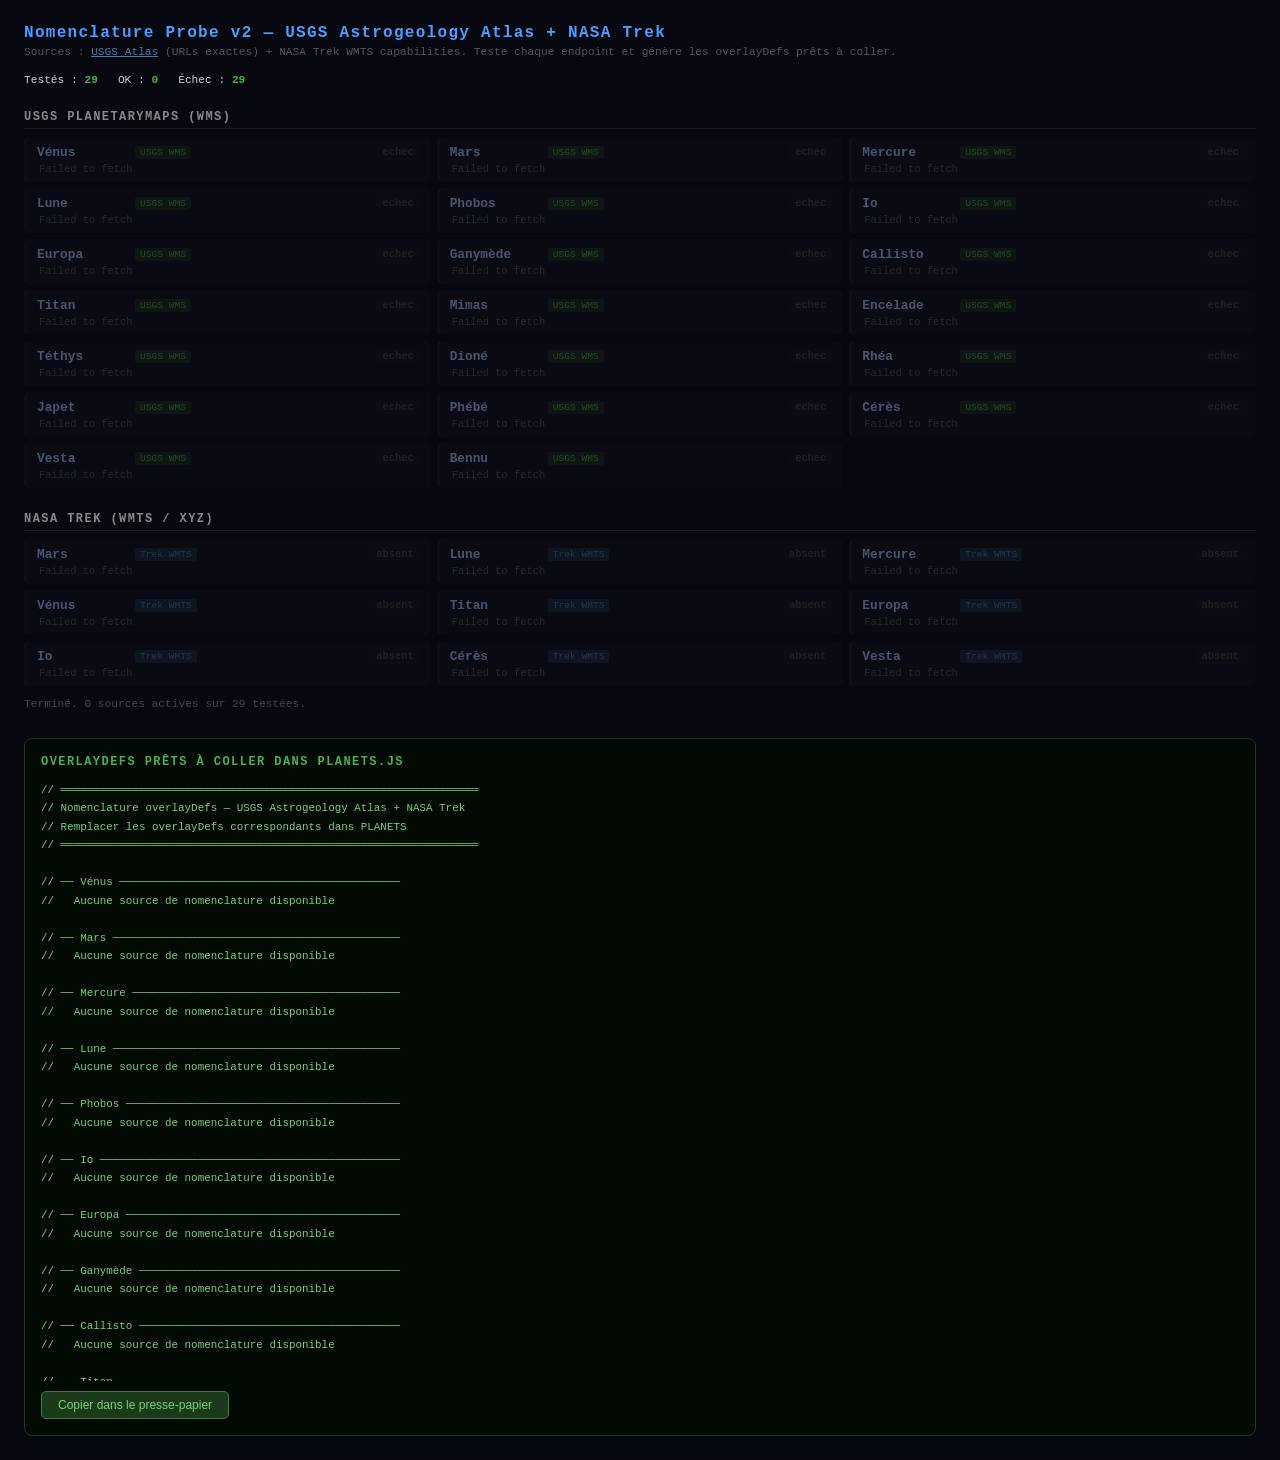
<file: probes/Trek_Nomen_Probe.html>
<!DOCTYPE html>
<html lang="fr">
<head>
<meta charset="UTF-8">
<title>Nomenclature Probe v2 — USGS Atlas + Trek</title>
<style>
  * { box-sizing: border-box; margin: 0; padding: 0; }
  body { font-family: 'Courier New', monospace; background: #07080f; color: #c8d0e0; padding: 24px; font-size: .78rem; }
  h1 { color: #4a9eff; margin-bottom: 4px; font-size: 1rem; letter-spacing: .08em; }
  h2 { color: #888; font-size: .75rem; margin: 24px 0 8px; letter-spacing: .12em; text-transform: uppercase; border-bottom: 1px solid #1a1d2e; padding-bottom: 4px; }
  p  { color: #555; font-size: .7rem; margin-bottom: 16px; }
  .grid { display: grid; grid-template-columns: repeat(auto-fill, minmax(340px, 1fr)); gap: 6px; }
  .row {
    display: flex; flex-direction: column; gap: 3px;
    background: #0d0f1a; border-radius: 5px; padding: 7px 10px;
    border-left: 3px solid #222;
    transition: border-color .2s;
  }
  .row.ok   { border-color: #4caf50; }
  .row.err  { border-color: #1a1a1a; opacity: .4; }
  .row.load { border-color: #ff9800; }
  .row-top { display: flex; align-items: center; gap: 8px; }
  .body-name { font-weight: bold; color: #aac8ff; min-width: 90px; font-size: .8rem; }
  .source-tag { font-size: .6rem; padding: 1px 5px; border-radius: 2px; background: #1a2a3a; color: #4a7aaa; }
  .source-tag.usgs { background: #1a2a1a; color: #4aaa4a; }
  .badge { font-size: .65rem; font-weight: bold; padding: 2px 7px; border-radius: 3px; margin-left: auto; white-space: nowrap; }
  .badge.ok   { background: #4caf5022; color: #4caf50; }
  .badge.err  { background: #22222222; color: #444; }
  .badge.load { background: #ff980022; color: #ff9800; }
  .layer-info { font-size: .65rem; color: #555; padding-left: 2px; }
  .layer-info.ok { color: #3a7a3a; }
  #output { margin-top: 28px; background: #030a03; border: 1px solid #1a3a1a; border-radius: 8px; padding: 16px; display: none; }
  #output h2 { color: #4caf50; border: none; margin-top: 0; }
  pre { font-size: .68rem; color: #7ad07a; white-space: pre-wrap; max-height: 600px; overflow-y: auto; line-height: 1.7; }
  .copy-btn { margin-top: 10px; padding: 6px 16px; background: #1a3a1a; color: #7ad07a; border: 1px solid #3a7a3a; border-radius: 5px; cursor: pointer; font-size: .75rem; }
  .copy-btn:hover { background: #2a5a2a; }
  .progress { color: #444; font-size: .7rem; margin-top: 12px; }
  .stats { display: flex; gap: 20px; margin-bottom: 16px; }
  .stat { font-size: .7rem; }
  .stat span { color: #4caf50; font-weight: bold; }
</style>
</head>
<body>

<h1>Nomenclature Probe v2 — USGS Astrogeology Atlas + NASA Trek</h1>
<p>Sources : <a href="https://astrowebmaps.wr.usgs.gov/webmapatlas/Layers/maps.html" style="color:#4a7aaa">USGS Atlas</a> (URLs exactes) + NASA Trek WMTS capabilities. Teste chaque endpoint et génère les overlayDefs prêts à coller.</p>

<div class="stats">
  <div class="stat">Testés : <span id="cnt-tested">0</span></div>
  <div class="stat">OK : <span id="cnt-ok">0</span></div>
  <div class="stat">Échec : <span id="cnt-err">0</span></div>
</div>

<h2>USGS Planetarymaps (WMS)</h2>
<div class="grid" id="grid-usgs"></div>

<h2>NASA Trek (WMTS / XYZ)</h2>
<div class="grid" id="grid-trek"></div>

<div class="progress" id="progress"></div>

<div id="output">
  <h2>overlayDefs prêts à coller dans planets.js</h2>
  <pre id="out-text"></pre>
  <button class="copy-btn" onclick="navigator.clipboard.writeText(document.getElementById('out-text').textContent)">Copier dans le presse-papier</button>
</div>

<script>
const USGS_BASE = 'https://planetarymaps.usgs.gov/cgi-bin/mapserv';
const TREK_BASE = 'https://trek.nasa.gov/tiles';

// ── USGS endpoints extraits de l'atlas USGS Astrogeology ─────────────────────
// Source : https://astrowebmaps.wr.usgs.gov/webmapatlas/Layers/maps.html
// Colonne "Layer Type = WMS" + "Layer = NOMENCLATURE" pour chaque corps
const USGS_ENDPOINTS = [
  { id: 'venus',     label: 'Vénus',     map: '/maps/venus/venus_nomen_wms.map',               layer: 'NOMENCLATURE' },
  { id: 'mars',      label: 'Mars',      map: '/maps/mars/mars_nomen_wms.map',                  layer: 'NOMENCLATURE' },
  { id: 'mercury',   label: 'Mercure',   map: '/maps/mercury/mercury_nomen_wms.map',             layer: 'NOMENCLATURE' },
  { id: 'moon',      label: 'Lune',      map: '/maps/moon/moon_nomen_wms.map',                  layer: 'NOMENCLATURE' },
  { id: 'phobos',    label: 'Phobos',    map: '/maps/mars/phobos_nomen_wms.map',                layer: 'NOMENCLATURE' },
  { id: 'io',        label: 'Io',        map: '/maps/jupiter/io_nomen_wms.map',                  layer: 'NOMENCLATURE' },
  { id: 'europa',    label: 'Europa',    map: '/maps/jupiter/europa_nomen_wms.map',              layer: 'NOMENCLATURE' },
  { id: 'ganymede',  label: 'Ganymède',  map: '/maps/jupiter/ganymede_nomen_wms.map',            layer: 'NOMENCLATURE' },
  { id: 'callisto',  label: 'Callisto',  map: '/maps/jupiter/callisto_nomen_wms.map',            layer: 'NOMENCLATURE' },
  { id: 'titan',     label: 'Titan',     map: '/maps/saturn/titan_nomen_wms.map',                layer: 'NOMENCLATURE' },
  { id: 'mimas',     label: 'Mimas',     map: '/maps/saturn/mimas_nomen_wms.map',               layer: 'NOMENCLATURE' },
  { id: 'enceladus', label: 'Encelade',  map: '/maps/saturn/enceladus_nomen_wms.map',            layer: 'NOMENCLATURE' },
  { id: 'tethys',    label: 'Téthys',    map: '/maps/saturn/tethys_nomen_wms.map',               layer: 'NOMENCLATURE' },
  { id: 'dione',     label: 'Dioné',     map: '/maps/saturn/dione_nomen_wms.map',                layer: 'NOMENCLATURE' },
  { id: 'rhea',      label: 'Rhéa',      map: '/maps/saturn/rhea_nomen_wms.map',                 layer: 'NOMENCLATURE' },
  { id: 'iapetus',   label: 'Japet',     map: '/maps/saturn/iapetus_nomen_wms.map',              layer: 'NOMENCLATURE' },
  { id: 'phoebe',    label: 'Phébé',     map: '/maps/saturn/phoebe_nomen_wms.map',               layer: 'NOMENCLATURE' },
  { id: 'ceres',     label: 'Cérès',     map: '/maps/asteroid_belt/ceres_nomen_wms.map',         layer: 'NOMENCLATURE' },
  { id: 'vesta',     label: 'Vesta',     map: '/maps/asteroid_belt/vesta_nomen_wms.map',         layer: 'NOMENCLATURE' },
  { id: 'bennu',     label: 'Bennu',     map: '/maps/asteroid_belt/bennu_nomen_wms.map',         layer: 'NOMENCLATURE' },
  // Ryugu : pas de nomenclature IAU officielle dans l'atlas
];

// ── NASA Trek : couches nomenclature connues (WMTS → XYZ) ────────────────────
// Pattern détecté via WMTSCapabilities.xml de chaque corps
const TREK_ENDPOINTS = [
  { id: 'mars',      label: 'Mars',     body: 'Mars',     layer: 'Mars_HRSC_MOLA_BlendShade_ClrTopo_2500m_Nomenclature', ext: 'png' },
  { id: 'moon',      label: 'Lune',     body: 'Moon',     layer: 'Moon_LRO_LROC-WAC_Mosaic_global_100m_June2013_Nomenclature', ext: 'png' },
  { id: 'mercury',   label: 'Mercure',  body: 'Mercury',  layer: 'Mercury_MESSENGER_MDIS_Basemap_BDR_Mosaic_Global_166m_Nomenclature', ext: 'png' },
  { id: 'venus',     label: 'Vénus',    body: 'Venus',    layer: 'Venus_Magellan_C3-MDIR_Global_Mosaic_2025m_Nomenclature', ext: 'png' },
  { id: 'titan',     label: 'Titan',    body: 'Titan',    layer: 'Titan_Cassini_ISS_Nomenclature', ext: 'png' },
  { id: 'europa',    label: 'Europa',   body: 'Europa',   layer: 'Europa_Galileo_Nomenclature', ext: 'png' },
  { id: 'io',        label: 'Io',       body: 'Io',       layer: 'Io_Galileo_Nomenclature', ext: 'png' },
  { id: 'ceres',     label: 'Cérès',    body: 'Ceres',    layer: 'Ceres_Dawn_FC_HAMO_ClrShade_DLR_Global_60ppd_Oct2016_Nomenclature', ext: 'png' },
  { id: 'vesta',     label: 'Vesta',    body: 'Vesta',    layer: 'VestaHAMOLAMOBlend.eq_Nomenclature', ext: 'png' },
];

// ── State ─────────────────────────────────────────────────────────────────────
let cntTested = 0, cntOk = 0, cntErr = 0;
const results = { usgs: {}, trek: {} };

function updateStats() {
  document.getElementById('cnt-tested').textContent = cntTested;
  document.getElementById('cnt-ok').textContent = cntOk;
  document.getElementById('cnt-err').textContent = cntErr;
}

// ── Row UI ────────────────────────────────────────────────────────────────────
function makeRow(grid, uid, label, sourceLabel, sourceClass) {
  const row = document.createElement('div');
  row.id = 'row-' + uid;
  row.className = 'row load';
  row.innerHTML = `
    <div class="row-top">
      <div class="body-name">${label}</div>
      <div class="source-tag ${sourceClass}">${sourceLabel}</div>
      <div class="badge load" id="badge-${uid}">…</div>
    </div>
    <div class="layer-info" id="info-${uid}">en attente…</div>`;
  grid.appendChild(row);
}

function setRow(uid, ok, badgeText, info) {
  const row = document.getElementById('row-' + uid);
  const badge = document.getElementById('badge-' + uid);
  const infoEl = document.getElementById('info-' + uid);
  if (!row) return;
  row.className = 'row ' + (ok ? 'ok' : 'err');
  badge.className = 'badge ' + (ok ? 'ok' : 'err');
  badge.textContent = badgeText;
  infoEl.className = 'layer-info ' + (ok ? 'ok' : '');
  infoEl.textContent = info;
  cntTested++;
  ok ? cntOk++ : cntErr++;
  updateStats();
}

// ── Parse WMS GetCapabilities → find layer names ──────────────────────────────
function parseWmsLayers(xml) {
  const doc = new DOMParser().parseFromString(xml, 'application/xml');
  return [...doc.querySelectorAll('Layer > Name')]
    .map(el => el.textContent.trim())
    .filter(Boolean);
}

// ── Parse Trek WMTS capabilities → check if layer exists ─────────────────────
function trekLayerExists(xml, layerName) {
  const doc = new DOMParser().parseFromString(xml, 'application/xml');
  return [...doc.querySelectorAll('Layer > ows\\:Identifier, Layer > Identifier')]
    .some(el => el.textContent.trim() === layerName);
}

function trekLayerMaxZoom(xml, layerName) {
  const doc = new DOMParser().parseFromString(xml, 'application/xml');
  let maxZ = 0;
  doc.querySelectorAll('Layer').forEach(el => {
    const id = el.querySelector('ows\\:Identifier, Identifier');
    if (!id || id.textContent.trim() !== layerName) return;
    el.querySelectorAll('TileMatrix').forEach(tm => {
      const z = parseInt(tm.textContent.trim(), 10);
      if (!isNaN(z) && z > maxZ) maxZ = z;
    });
  });
  return maxZ;
}

// ── Probe USGS WMS ────────────────────────────────────────────────────────────
async function probeUsgs(ep) {
  const uid = 'usgs-' + ep.id;
  const capUrl = `${USGS_BASE}?map=${ep.map}&SERVICE=WMS&REQUEST=GetCapabilities&VERSION=1.1.1`;
  try {
    const r = await fetch(capUrl);
    if (!r.ok) throw new Error(`HTTP ${r.status}`);
    const xml = await r.text();
    const layers = parseWmsLayers(xml);
    const hasNomen = layers.includes(ep.layer) || layers.includes('NOMENCLATURE');
    const actualLayer = layers.includes(ep.layer) ? ep.layer : (layers.includes('NOMENCLATURE') ? 'NOMENCLATURE' : layers[0]);
    if (layers.length === 0) throw new Error('0 layers');
    results.usgs[ep.id] = { map: ep.map, layer: actualLayer, ok: hasNomen };
    setRow(uid, true, `${layers.length} layer(s)`, `Layers: ${layers.join(', ')}`);
  } catch(e) {
    results.usgs[ep.id] = { ok: false };
    setRow(uid, false, 'echec', `${e.message}`);
  }
}

// ── Probe Trek WMTS ───────────────────────────────────────────────────────────
async function probeTrek(ep) {
  const uid = 'trek-' + ep.id;
  const capUrl = `${TREK_BASE}/${ep.body}/EQ/WMTSCapabilities.xml`;
  try {
    const r = await fetch(capUrl);
    if (!r.ok) throw new Error(`HTTP ${r.status}`);
    const xml = await r.text();
    const exists = trekLayerExists(xml, ep.layer);
    if (!exists) throw new Error(`couche "${ep.layer}" absente`);
    const maxZ = trekLayerMaxZoom(xml, ep.layer);
    const url = `${TREK_BASE}/${ep.body}/EQ/${ep.layer}/1.0.0/default/default028mm/{z}/{y}/{x}.${ep.ext}`;
    results.trek[ep.id] = { url, maxZ, ok: true };
    setRow(uid, true, `z≤${maxZ}`, url);
  } catch(e) {
    results.trek[ep.id] = { ok: false };
    setRow(uid, false, 'absent', `${e.message}`);
  }
}

// ── Generate output ───────────────────────────────────────────────────────────
function generateOutput() {
  const bodies = [
    'venus','mars','mercury','moon','phobos',
    'io','europa','ganymede','callisto',
    'titan','mimas','enceladus','tethys','dione','rhea','iapetus','phoebe',
    'ceres','vesta','bennu'
  ];

  const lines = [];
  lines.push('// ════════════════════════════════════════════════════════════════');
  lines.push('// Nomenclature overlayDefs — USGS Astrogeology Atlas + NASA Trek');
  lines.push('// Remplacer les overlayDefs correspondants dans PLANETS');
  lines.push('// ════════════════════════════════════════════════════════════════\n');

  bodies.forEach(id => {
    const u = results.usgs[id];
    const t = results.trek[id];
    const label = (USGS_ENDPOINTS.find(e => e.id === id) || TREK_ENDPOINTS.find(e => e.id === id) || {}).label || id;
    lines.push(`// ── ${label} ${'─'.repeat(Math.max(0, 48 - label.length))}`);

    const defs = [];

    if (u && u.ok) {
      defs.push(
        `  {`,
        `    label: 'Nomenclature (USGS)',`,
        `    type: 'wms',`,
        `    url: \`\${USGS}?map=${u.map}\`,`,
        `    opts: { layers:'${u.layer}', format:'image/png', version:'1.1.1', transparent:true, attribution:'USGS/IAU', opacity:0.85 }`,
        `  },`
      );
    }

    if (t && t.ok) {
      defs.push(
        `  {`,
        `    label: 'Nomenclature (Trek)',`,
        `    type: 'xyz',`,
        `    url: '${t.url}',`,
        `    opts: { maxNativeZoom:${t.maxZ}, attribution:'NASA Trek · USGS/IAU', opacity:0.85 }`,
        `  },`
      );
    }

    if (defs.length === 0) {
      lines.push('//   Aucune source de nomenclature disponible\n');
    } else {
      lines.push(...defs, '');
    }
  });

  return lines.join('\n');
}

// ── Run ───────────────────────────────────────────────────────────────────────
const gridUsgs = document.getElementById('grid-usgs');
const gridTrek = document.getElementById('grid-trek');

USGS_ENDPOINTS.forEach(ep => makeRow(gridUsgs, 'usgs-' + ep.id, ep.label, 'USGS WMS', 'usgs'));
TREK_ENDPOINTS.forEach(ep => makeRow(gridTrek, 'trek-' + ep.id, ep.label, 'Trek WMTS', ''));

(async () => {
  const prog = document.getElementById('progress');
  const total = USGS_ENDPOINTS.length + TREK_ENDPOINTS.length;
  let done = 0;

  const tick = () => { done++; prog.textContent = `${done}/${total} requêtes effectuées…`; };

  await Promise.all([
    ...USGS_ENDPOINTS.map(ep => probeUsgs(ep).then(tick)),
    ...TREK_ENDPOINTS.map(ep => probeTrek(ep).then(tick)),
  ]);

  prog.textContent = `Terminé. ${cntOk} sources actives sur ${total} testées.`;
  document.getElementById('out-text').textContent = generateOutput();
  document.getElementById('output').style.display = 'block';
})();
</script>
</body>
</html>
</file>
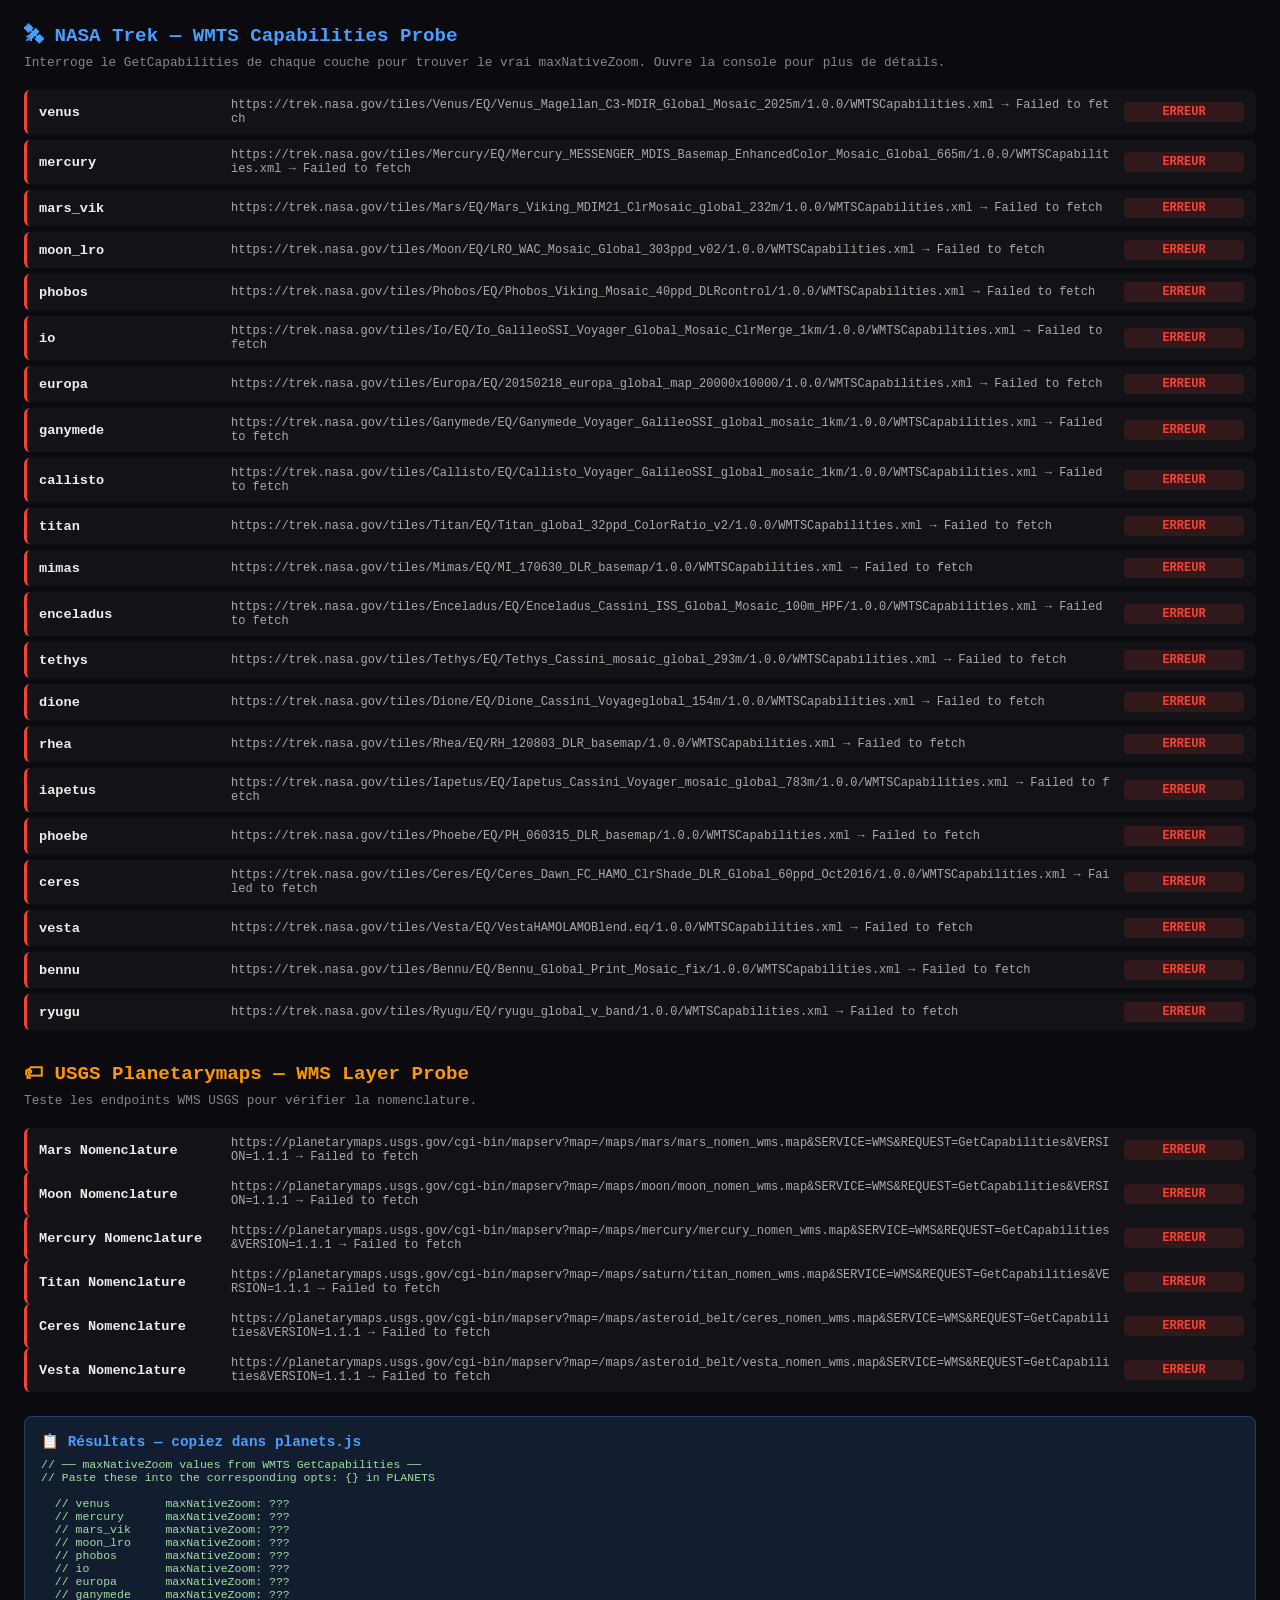
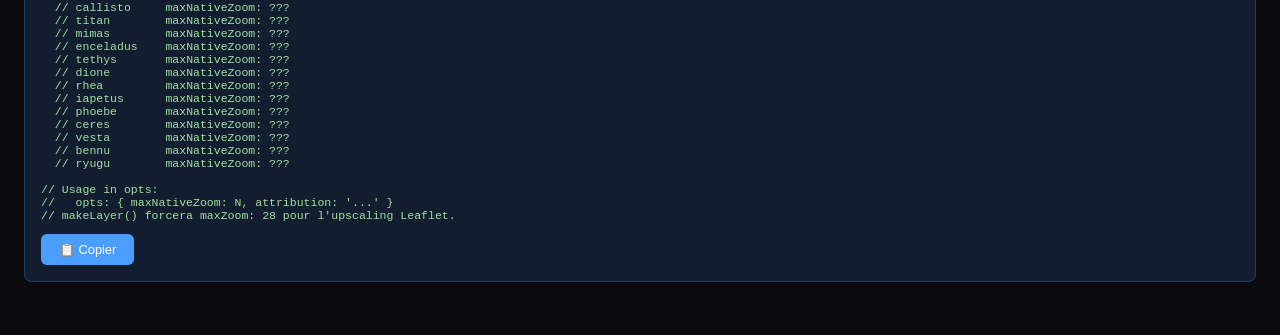
<file: probes/Trek_Tile_Probe.html>
<!DOCTYPE html>
<html lang="fr"><head>
<meta http-equiv="content-type" content="text/html; charset=UTF-8">
<meta charset="UTF-8">
<title>Trek Tile Probe</title>
<style>
  * { box-sizing: border-box; margin: 0; padding: 0; }
  body { font-family: 'Courier New', monospace; background: #0a0a0f; color: #c8d0e0; padding: 24px; }
  h1 { color: #4a9eff; margin-bottom: 8px; font-size: 1.2rem; }
  p  { color: #888; font-size: .8rem; margin-bottom: 20px; }
  #log { display: grid; gap: 6px; }
  .row {
    display: grid; grid-template-columns: 180px 1fr 120px;
    align-items: center; gap: 12px;
    background: #ffffff08; border-radius: 6px; padding: 8px 12px;
    border-left: 3px solid #333;
  }
  .row.ok   { border-color: #4caf50; }
  .row.err  { border-color: #f44336; }
  .row.load { border-color: #ff9800; }
  .name { font-weight: bold; color: #eee; font-size: .85rem; }
  .info { font-size: .75rem; color: #aaa; word-break: break-all; }
  .badge {
    font-size: .75rem; font-weight: bold; padding: 3px 8px;
    border-radius: 4px; text-align: center;
  }
  .badge.ok  { background: #4caf5022; color: #4caf50; }
  .badge.err { background: #f4433622; color: #f44336; }
  .badge.load{ background: #ff980022; color: #ff9800; }
  #export {
    margin-top: 24px; background: #4a9eff22; border: 1px solid #4a9eff44;
    border-radius: 8px; padding: 16px;
  }
  #export h2 { color: #4a9eff; font-size: .9rem; margin-bottom: 8px; }
  #export pre {
    font-size: .72rem; color: #a0e0a0; white-space: pre-wrap;
    max-height: 400px; overflow-y: auto;
  }
  button {
    margin-top: 12px; padding: 8px 18px; background: #4a9eff;
    color: #fff; border: none; border-radius: 6px; cursor: pointer; font-size: .8rem;
  }
  button:hover { background: #2a7eff; }
  #section-usgs { margin-top: 32px; }
  #section-usgs h1 { color: #ff9800; }
</style>
</head>
<body>

<h1>🛰 NASA Trek — WMTS Capabilities Probe</h1>
<p>Interroge le GetCapabilities de chaque couche pour trouver le vrai <code>maxNativeZoom</code>. Ouvre la console pour plus de détails.</p>

<div id="log"><div id="row-venus" class="row ok">
      <div class="name">venus</div>
      <div class="info" id="info-venus">https://trek.nasa.gov/tiles/Venus/EQ/Venus_Magellan_C3-MDIR_Global_Mosaic_2025m/1.0.0/WMTSCapabilities.xml</div>
      <div class="badge ok" id="badge-venus">maxNativeZoom: 5</div></div><div id="row-mercury" class="row ok">
      <div class="name">mercury</div>
      <div class="info" id="info-mercury">https://trek.nasa.gov/tiles/
Mercury/EQ/
Mercury_MESSENGER_MDIS_Basemap_EnhancedColor_Mosaic_Global_665m/1.0.0/
WMTSCapabilities.xml</div>
      <div class="badge ok" id="badge-mercury">maxNativeZoom: 7</div></div><div id="row-mars_vik" class="row ok">
      <div class="name">mars_vik</div>
      <div class="info" id="info-mars_vik">https://trek.nasa.gov/tiles/Mars/EQ/Mars_Viking_MDIM21_ClrMosaic_global_232m/1.0.0/WMTSCapabilities.xml</div>
      <div class="badge ok" id="badge-mars_vik">maxNativeZoom: 7</div></div><div id="row-moon_lro" class="row ok">
      <div class="name">moon_lro</div>
      <div class="info" id="info-moon_lro">https://trek.nasa.gov/tiles/Moon/EQ/LRO_WAC_Mosaic_Global_303ppd_v02/1.0.0/WMTSCapabilities.xml</div>
      <div class="badge ok" id="badge-moon_lro">maxNativeZoom: 8</div></div><div id="row-phobos" class="row ok">
      <div class="name">phobos</div>
      <div class="info" id="info-phobos">https://trek.nasa.gov/tiles/Phobos/EQ/Phobos_Viking_Mosaic_40ppd_DLRcontrol/1.0.0/WMTSCapabilities.xml</div>
      <div class="badge ok" id="badge-phobos">maxNativeZoom: 5</div></div><div id="row-io" class="row ok">
      <div class="name">io</div>
      <div class="info" id="info-io">https://trek.nasa.gov/tiles/Io/EQ/Io_GalileoSSI_Voyager_Global_Mosaic_ClrMerge_1km/1.0.0/WMTSCapabilities.xml</div>
      <div class="badge ok" id="badge-io">maxNativeZoom: 4</div></div><div id="row-europa" class="row ok">
      <div class="name">europa</div>
      <div class="info" id="info-europa">https://trek.nasa.gov/tiles/Europa/EQ/20150218_europa_global_map_20000x10000/1.0.0/WMTSCapabilities.xml</div>
      <div class="badge ok" id="badge-europa">maxNativeZoom: 5</div></div><div id="row-ganymede" class="row ok">
      <div class="name">ganymede</div>
      <div class="info" id="info-ganymede">https://trek.nasa.gov/tiles/Ganymede/EQ/Ganymede_Voyager_GalileoSSI_global_mosaic_1km/1.0.0/WMTSCapabilities.xml</div>
      <div class="badge ok" id="badge-ganymede">maxNativeZoom: 5</div></div><div id="row-callisto" class="row ok">
      <div class="name">callisto</div>
      <div class="info" id="info-callisto">https://trek.nasa.gov/tiles/Callisto/EQ/Callisto_Voyager_GalileoSSI_global_mosaic_1km/1.0.0/WMTSCapabilities.xml</div>
      <div class="badge ok" id="badge-callisto">maxNativeZoom: 5</div></div><div id="row-titan" class="row ok">
      <div class="name">titan</div>
      <div class="info" id="info-titan">https://trek.nasa.gov/tiles/Titan/EQ/Titan_global_32ppd_ColorRatio_v2/1.0.0/WMTSCapabilities.xml</div>
      <div class="badge ok" id="badge-titan">maxNativeZoom: 4</div></div><div id="row-mimas" class="row ok">
      <div class="name">mimas</div>
      <div class="info" id="info-mimas">https://trek.nasa.gov/tiles/Mimas/EQ/MI_170630_DLR_basemap/1.0.0/WMTSCapabilities.xml</div>
      <div class="badge ok" id="badge-mimas">maxNativeZoom: 4</div></div><div id="row-enceladus" class="row ok">
      <div class="name">enceladus</div>
      <div class="info" id="info-enceladus">https://trek.nasa.gov/tiles/Enceladus/EQ/Enceladus_Cassini_ISS_Global_Mosaic_100m_HPF/1.0.0/WMTSCapabilities.xml</div>
      <div class="badge ok" id="badge-enceladus">maxNativeZoom: 5</div></div><div id="row-tethys" class="row ok">
      <div class="name">tethys</div>
      <div class="info" id="info-tethys">https://trek.nasa.gov/tiles/Tethys/EQ/Tethys_Cassini_mosaic_global_293m/1.0.0/WMTSCapabilities.xml</div>
      <div class="badge ok" id="badge-tethys">maxNativeZoom: 4</div></div><div id="row-dione" class="row ok">
      <div class="name">dione</div>
      <div class="info" id="info-dione">https://trek.nasa.gov/tiles/Dione/EQ/Dione_Cassini_Voyageglobal_154m/1.0.0/WMTSCapabilities.xml</div>
      <div class="badge ok" id="badge-dione">maxNativeZoom: 5</div></div><div id="row-rhea" class="row ok">
      <div class="name">rhea</div>
      <div class="info" id="info-rhea">https://trek.nasa.gov/tiles/Rhea/EQ/RH_120803_DLR_basemap/1.0.0/WMTSCapabilities.xml</div>
      <div class="badge ok" id="badge-rhea">maxNativeZoom: 4</div></div><div id="row-iapetus" class="row ok">
      <div class="name">iapetus</div>
      <div class="info" id="info-iapetus">https://trek.nasa.gov/tiles/Iapetus/EQ/Iapetus_Cassini_Voyager_mosaic_global_783m/1.0.0/WMTSCapabilities.xml</div>
      <div class="badge ok" id="badge-iapetus">maxNativeZoom: 3</div></div><div id="row-phoebe" class="row ok">
      <div class="name">phoebe</div>
      <div class="info" id="info-phoebe">https://trek.nasa.gov/tiles/Phoebe/EQ/PH_060315_DLR_basemap/1.0.0/WMTSCapabilities.xml</div>
      <div class="badge ok" id="badge-phoebe">maxNativeZoom: 2</div></div><div id="row-ceres" class="row ok">
      <div class="name">ceres</div>
      <div class="info" id="info-ceres">https://trek.nasa.gov/tiles/Ceres/EQ/Ceres_Dawn_FC_HAMO_ClrShade_DLR_Global_60ppd_Oct2016/1.0.0/WMTSCapabilities.xml</div>
      <div class="badge ok" id="badge-ceres">maxNativeZoom: 5</div></div><div id="row-vesta" class="row ok">
      <div class="name">vesta</div>
      <div class="info" id="info-vesta">https://trek.nasa.gov/tiles/Vesta/EQ/VestaHAMOLAMOBlend.eq/1.0.0/WMTSCapabilities.xml</div>
      <div class="badge ok" id="badge-vesta">maxNativeZoom: 7</div></div><div id="row-bennu" class="row ok">
      <div class="name">bennu</div>
      <div class="info" id="info-bennu">https://trek.nasa.gov/tiles/Bennu/EQ/Bennu_Global_Print_Mosaic_fix/1.0.0/WMTSCapabilities.xml</div>
      <div class="badge ok" id="badge-bennu">maxNativeZoom: 7</div></div><div id="row-ryugu" class="row ok">
      <div class="name">ryugu</div>
      <div class="info" id="info-ryugu">https://trek.nasa.gov/tiles/Ryugu/EQ/ryugu_global_v_band/1.0.0/WMTSCapabilities.xml</div>
      <div class="badge ok" id="badge-ryugu">maxNativeZoom: 4</div></div></div>

<div id="section-usgs">
  <h1>🏷 USGS Planetarymaps — WMS Layer Probe</h1>
  <p>Teste les endpoints WMS USGS pour vérifier la nomenclature.</p>
  <div id="log-usgs"><div id="row-mars_nomen" class="row ok">
      <div class="name">Mars Nomenclature</div>
      <div class="info" id="info-mars_nomen">Layers: MARS_NOMENCLATURE_WMS, NOMENCLATURE, NOMENCLATURE_180, MARS_POLY</div>
      <div class="badge ok" id="badge-mars_nomen">4 layer(s)</div></div><div id="row-moon_nomen" class="row ok">
      <div class="name">Moon Nomenclature</div>
      <div class="info" id="info-moon_nomen">Layers: (aucun)</div>
      <div class="badge ok" id="badge-moon_nomen">0 layer(s)</div></div><div id="row-mercury_nomen" class="row ok">
      <div class="name">Mercury Nomenclature</div>
      <div class="info" id="info-mercury_nomen">Layers: MERCURY_NOMENCLATURE_WMS, NOMENCLATURE, NOMENCLATURE_180, MERCURY_POLY</div>
      <div class="badge ok" id="badge-mercury_nomen">4 layer(s)</div></div><div id="row-titan_nomen" class="row ok">
      <div class="name">Titan Nomenclature</div>
      <div class="info" id="info-titan_nomen">Layers: TITAN_NOMENCLATURE_WMS, NOMENCLATURE, TITAN_POLY</div>
      <div class="badge ok" id="badge-titan_nomen">3 layer(s)</div></div><div id="row-ceres_nomen" class="row ok">
      <div class="name">Ceres Nomenclature</div>
      <div class="info" id="info-ceres_nomen">Layers: CERES_NOMENCLATURE_WMS, NOMENCLATURE, CERES_POLY</div>
      <div class="badge ok" id="badge-ceres_nomen">3 layer(s)</div></div><div id="row-vesta_nomen" class="row ok">
      <div class="name">Vesta Nomenclature</div>
      <div class="info" id="info-vesta_nomen">Layers: VESTA_NOMENCLATURE_WMS, NOMENCLATURE, VESTA_POLY</div>
      <div class="badge ok" id="badge-vesta_nomen">3 layer(s)</div></div></div>
</div>

<div id="export" style="display: block;">
  <h2>📋 Résultats — copiez dans planets.js</h2>
  <pre id="export-text">// ── maxNativeZoom values from WMTS GetCapabilities ──
// Paste these into the corresponding opts: {} in PLANETS

  // venus        maxNativeZoom: 5
  // mercury      maxNativeZoom: 7
  // mars_vik     maxNativeZoom: 7
  // moon_lro     maxNativeZoom: 8
  // phobos       maxNativeZoom: 5
  // io           maxNativeZoom: 4
  // europa       maxNativeZoom: 5
  // ganymede     maxNativeZoom: 5
  // callisto     maxNativeZoom: 5
  // titan        maxNativeZoom: 4
  // mimas        maxNativeZoom: 4
  // enceladus    maxNativeZoom: 5
  // tethys       maxNativeZoom: 4
  // dione        maxNativeZoom: 5
  // rhea         maxNativeZoom: 4
  // iapetus      maxNativeZoom: 3
  // phoebe       maxNativeZoom: 2
  // ceres        maxNativeZoom: 5
  // vesta        maxNativeZoom: 7
  // bennu        maxNativeZoom: 7
  // ryugu        maxNativeZoom: 4

// Usage in opts:
//   opts: { maxNativeZoom: N, attribution: '...' }
// makeLayer() forcera maxZoom: 28 pour l'upscaling Leaflet.
</pre>
  <button onclick="navigator.clipboard.writeText(document.getElementById('export-text').textContent)">
    📋 Copier
  </button>
</div>

<script>
// ── Trek layers to probe ──────────────────────────────────────────────────────
const TREK_BASE = 'https://trek.nasa.gov/tiles';
const LAYERS = [
  { id: 'venus',     body: 'Venus',    layer: 'Venus_Magellan_C3-MDIR_Global_Mosaic_2025m' },
  { id: 'mercury',   body: 'Mercury',  layer: 'Mercury_MESSENGER_MDIS_Basemap_EnhancedColor_Mosaic_Global_665m' },
  { id: 'mars_vik',  body: 'Mars',     layer: 'Mars_Viking_MDIM21_ClrMosaic_global_232m' },
  { id: 'moon_lro',  body: 'Moon',     layer: 'LRO_WAC_Mosaic_Global_303ppd_v02' },
  { id: 'phobos',    body: 'Phobos',   layer: 'Phobos_Viking_Mosaic_40ppd_DLRcontrol' },
  { id: 'io',        body: 'Io',       layer: 'Io_GalileoSSI_Voyager_Global_Mosaic_ClrMerge_1km' },
  { id: 'europa',    body: 'Europa',   layer: '20150218_europa_global_map_20000x10000' },
  { id: 'ganymede',  body: 'Ganymede', layer: 'Ganymede_Voyager_GalileoSSI_global_mosaic_1km' },
  { id: 'callisto',  body: 'Callisto', layer: 'Callisto_Voyager_GalileoSSI_global_mosaic_1km' },
  { id: 'titan',     body: 'Titan',    layer: 'Titan_global_32ppd_ColorRatio_v2' },
  { id: 'mimas',     body: 'Mimas',    layer: 'MI_170630_DLR_basemap' },
  { id: 'enceladus', body: 'Enceladus',layer: 'Enceladus_Cassini_ISS_Global_Mosaic_100m_HPF' },
  { id: 'tethys',    body: 'Tethys',   layer: 'Tethys_Cassini_mosaic_global_293m' },
  { id: 'dione',     body: 'Dione',    layer: 'Dione_Cassini_Voyageglobal_154m' },
  { id: 'rhea',      body: 'Rhea',     layer: 'RH_120803_DLR_basemap' },
  { id: 'iapetus',   body: 'Iapetus',  layer: 'Iapetus_Cassini_Voyager_mosaic_global_783m' },
  { id: 'phoebe',    body: 'Phoebe',   layer: 'PH_060315_DLR_basemap' },
  { id: 'ceres',     body: 'Ceres',    layer: 'Ceres_Dawn_FC_HAMO_ClrShade_DLR_Global_60ppd_Oct2016' },
  { id: 'vesta',     body: 'Vesta',    layer: 'VestaHAMOLAMOBlend.eq' },
  { id: 'bennu',     body: 'Bennu',    layer: 'Bennu_Global_Print_Mosaic_fix' },
  { id: 'ryugu',     body: 'Ryugu',    layer: 'ryugu_global_v_band' },
];

// ── USGS WMS endpoints to probe ───────────────────────────────────────────────
const USGS_BASE = 'https://planetarymaps.usgs.gov/cgi-bin/mapserv';
const USGS_MAPS = [
  { id: 'mars_nomen',    label: 'Mars Nomenclature',    map: '/maps/mars/mars_nomen_wms.map' },
  { id: 'moon_nomen',    label: 'Moon Nomenclature',    map: '/maps/moon/moon_nomen_wms.map' },
  { id: 'mercury_nomen', label: 'Mercury Nomenclature', map: '/maps/mercury/mercury_nomen_wms.map' },
  { id: 'titan_nomen',   label: 'Titan Nomenclature',   map: '/maps/saturn/titan_nomen_wms.map' },
  { id: 'ceres_nomen',   label: 'Ceres Nomenclature',   map: '/maps/asteroid_belt/ceres_nomen_wms.map' },
  { id: 'vesta_nomen',   label: 'Vesta Nomenclature',   map: '/maps/asteroid_belt/vesta_nomen_wms.map' },
];

// ── Parse WMTS capabilities XML → max TileMatrix identifier ──────────────────
function parseMaxZoom(xmlText) {
  const parser = new DOMParser();
  const doc = parser.parseFromString(xmlText, 'application/xml');

  // TileMatrix identifiers are integers 0..N in the TileMatrixSet
  const identifiers = [...doc.querySelectorAll('TileMatrix > Identifier')]
    .map(el => parseInt(el.textContent.trim(), 10))
    .filter(n => !isNaN(n));

  if (!identifiers.length) return null;
  return Math.max(...identifiers);
}

// ── UI helpers ────────────────────────────────────────────────────────────────
function addRow(container, id, name, stateClass, badgeText, info) {
  let row = document.getElementById('row-' + id);
  if (!row) {
    row = document.createElement('div');
    row.id = 'row-' + id;
    row.className = 'row ' + stateClass;
    row.innerHTML = `
      <div class="name">${name}</div>
      <div class="info" id="info-${id}">${info}</div>
      <div class="badge ${stateClass}" id="badge-${id}">${badgeText}</div>`;
    container.appendChild(row);
  } else {
    row.className = 'row ' + stateClass;
    document.getElementById('info-' + id).textContent = info;
    const badge = document.getElementById('badge-' + id);
    badge.className = 'badge ' + stateClass;
    badge.textContent = badgeText;
  }
}

// ── Probe Trek layers ─────────────────────────────────────────────────────────
const logEl  = document.getElementById('log');
const results = {};

async function probeTrek(l) {
  const capUrl = `${TREK_BASE}/${l.body}/EQ/${l.layer}/1.0.0/WMTSCapabilities.xml`;
  addRow(logEl, l.id, l.id, 'load', '…', capUrl);
  try {
    const r = await fetch(capUrl);
    if (!r.ok) throw new Error(`HTTP ${r.status}`);
    const xml  = await r.text();
    const maxZ = parseMaxZoom(xml);
    if (maxZ === null) throw new Error('Impossible de parser le XML');
    results[l.id] = maxZ;
    addRow(logEl, l.id, l.id, 'ok', `maxNativeZoom: ${maxZ}`, capUrl);
  } catch(e) {
    results[l.id] = '???';
    addRow(logEl, l.id, l.id, 'err', 'ERREUR', `${capUrl} → ${e.message}`);
  }
}

// ── Probe USGS WMS ────────────────────────────────────────────────────────────
const logUsgsEl = document.getElementById('log-usgs');

async function probeUsgs(m) {
  const capUrl = `${USGS_BASE}?map=${m.map}&SERVICE=WMS&REQUEST=GetCapabilities&VERSION=1.1.1`;
  addRow(logUsgsEl, m.id, m.label, 'load', '…', capUrl);
  try {
    const r = await fetch(capUrl);
    if (!r.ok) throw new Error(`HTTP ${r.status}`);
    const xml = await r.text();
    const parser = new DOMParser();
    const doc = parser.parseFromString(xml, 'application/xml');
    // Find layer names
    const layerNames = [...doc.querySelectorAll('Layer > Name')]
      .map(el => el.textContent.trim())
      .filter(Boolean);
    addRow(logUsgsEl, m.id, m.label, 'ok',
      `${layerNames.length} layer(s)`,
      `Layers: ${layerNames.join(', ') || '(aucun)'}`);
  } catch(e) {
    addRow(logUsgsEl, m.id, m.label, 'err', 'ERREUR', `${capUrl} → ${e.message}`);
  }
}

// ── Run all probes then render export ─────────────────────────────────────────
(async () => {
  // Run in parallel
  await Promise.all([
    ...LAYERS.map(probeTrek),
    ...USGS_MAPS.map(probeUsgs),
  ]);

  // Generate the JS snippet
  const lines = LAYERS.map(l => {
    const z = results[l.id];
    return `  // ${l.id.padEnd(12)} maxNativeZoom: ${z}`;
  });

  const snippet = `// ── maxNativeZoom values from WMTS GetCapabilities ──
// Paste these into the corresponding opts: {} in PLANETS

${lines.join('\n')}

// Usage in opts:
//   opts: { maxNativeZoom: N, attribution: '...' }
// makeLayer() forcera maxZoom: 28 pour l'upscaling Leaflet.
`;

  const exportEl = document.getElementById('export');
  document.getElementById('export-text').textContent = snippet;
  exportEl.style.display = 'block';
})();
</script>


</body></html>
</file>
